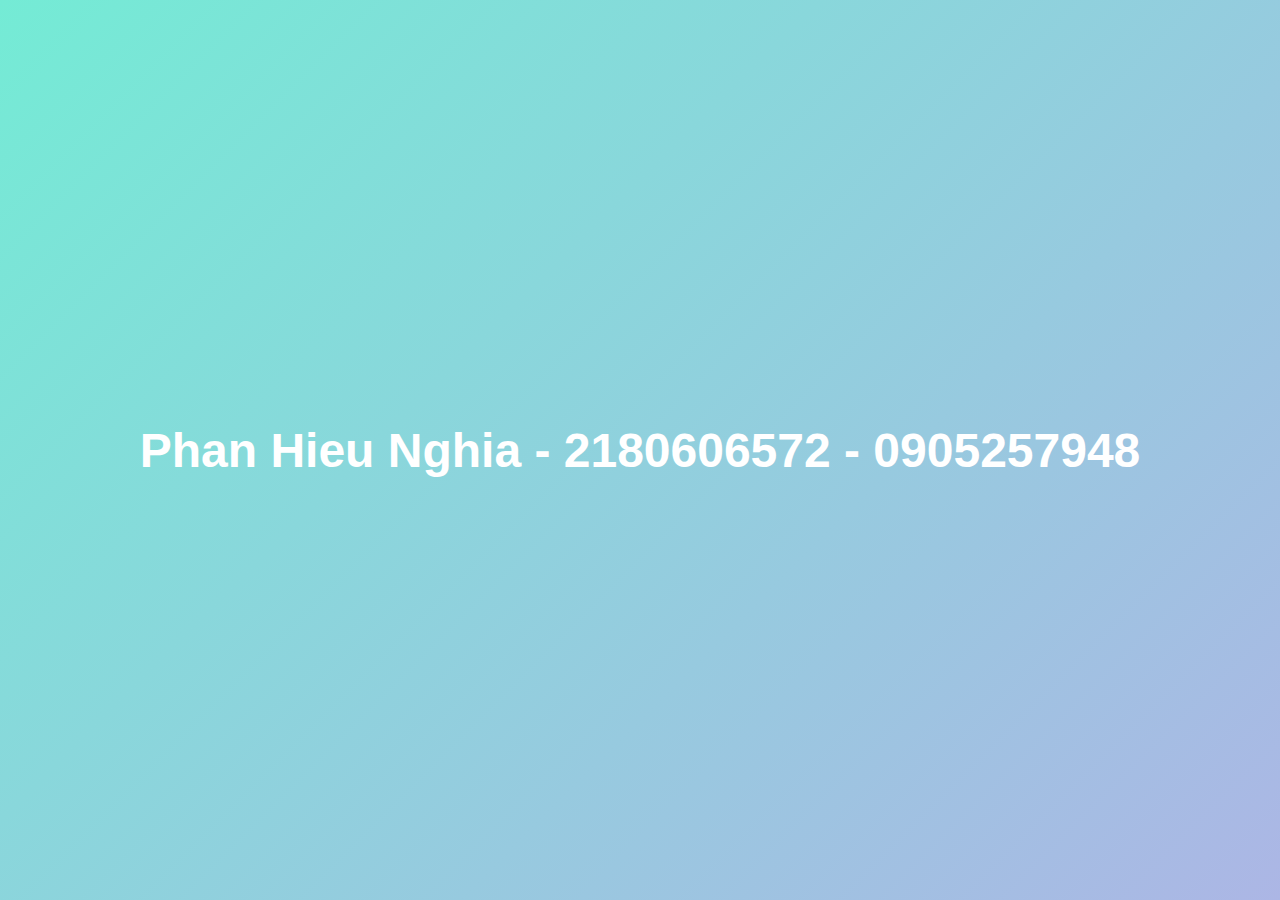
<file: nghia.html>
<!DOCTYPE html>
<html lang="vi">

<head>
    <meta charset="UTF-8">
    <meta name="viewport" content="width=device-width, initial-scale=1.0">
    <title>Welcome to This Website</title>
    <style>
        body {
            margin: 0;
            font-family: Arial, sans-serif;
            display: flex;
            justify-content: center;
            align-items: center;
            height: 100vh;
            background: linear-gradient(135deg, #74ebd5, #acb6e5);
            color: white;
            text-align: center;
            animation: backgroundAnimation 10s infinite alternate;
        }

        h1 {
            font-size: 3rem;
            margin: 0;
            opacity: 0;
            animation: fadeIn 2s forwards;
        }

        @keyframes backgroundAnimation {
            0% {
                background: linear-gradient(135deg, #74ebd5, #acb6e5);
            }

            100% {
                background: linear-gradient(135deg, #acb6e5, #74ebd5);
            }
        }

        @keyframes fadeIn {
            to {
                opacity: 1;
            }
        }
    </style>
</head>

<body>
    <h1>Phan Hieu Nghia - 2180606572 - 0905257948</h1>

    <script>
        window.onload = function () {
            const title = document.querySelector('h1');
            setTimeout(() => {
                title.style.opacity = 1;
            }, 500);
        };
    </script>
</body>

</html>
</file>
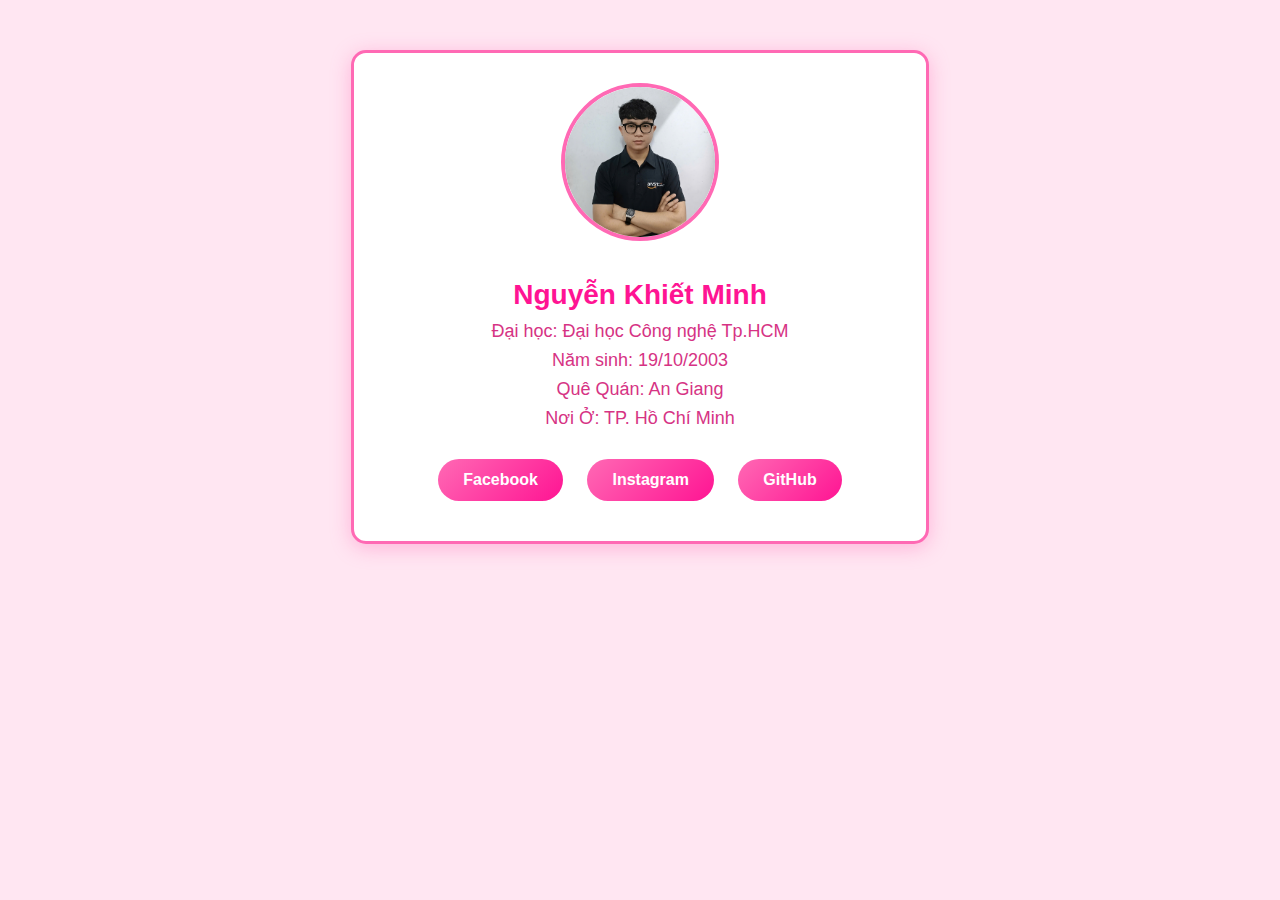
<file: NguyenKhietMinh_2180602594.html>
<!DOCTYPE html>
<html lang="vi">

<head>
    <meta charset="UTF-8">
    <meta name="viewport" content="width=device-width, initial-scale=1.0">
    <title>Trang Cá Nhân</title>
    <style>
        body {
            font-family: 'Poppins', sans-serif;
            background-color: #ffe6f2;
            text-align: center;
            margin: 0;
            padding: 0;
        }

        .container {
            width: 40%;
            margin: 50px auto;
            background: white;
            padding: 30px;
            border-radius: 15px;
            box-shadow: 0 4px 20px rgba(255, 105, 180, 0.4);
            border: 3px solid #ff69b4;
            transition: 0.3s;
        }

        .container:hover {
            transform: translateY(-5px);
        }

        .profile-img {
            width: 150px;
            height: 150px;
            border-radius: 50%;
            object-fit: cover;
            border: 4px solid #ff69b4;
            margin-bottom: 15px;
        }

        h1 {
            color: #ff1493;
            font-size: 28px;
            margin-bottom: 10px;
        }

        .info {
            font-size: 18px;
            margin: 8px 0;
            color: #d63384;
            font-weight: 500;
        }

        .social-links {
            margin-top: 20px;
        }

        .social-links a {
            display: inline-block;
            margin: 10px;
            text-decoration: none;
            color: white;
            background: linear-gradient(135deg, #ff69b4, #ff1493);
            padding: 12px 25px;
            border-radius: 25px;
            font-size: 16px;
            font-weight: bold;
            transition: 0.3s;
        }

        .social-links a:hover {
            background: linear-gradient(135deg, #ff1493, #ff69b4);
            transform: scale(1.05);
        }
    </style>
</head>

<body>
    <div class="container">
        <img src="NKM_profile.jpg" alt="Ảnh đại diện" class="profile-img">
        <h1>Nguyễn Khiết Minh</h1>
        <p class="info">Đại học: Đại học Công nghệ Tp.HCM</p>
        <p class="info">Năm sinh: 19/10/2003</p>
        <p class="info">Quê Quán: An Giang</p>
        <p class="info">Nơi Ở: TP. Hồ Chí Minh</p>
        <div class="social-links">
            <a href="https://www.facebook.com/nkm030603" target="_blank">Facebook</a>
            <a href="https://www.instagram.com/nkm030603/" target="_blank">Instagram</a>
            <a href="https://github.com/QUANGMINH003" target="_blank">GitHub</a>
        </div>
    </div>
</body>

</html>
</file>
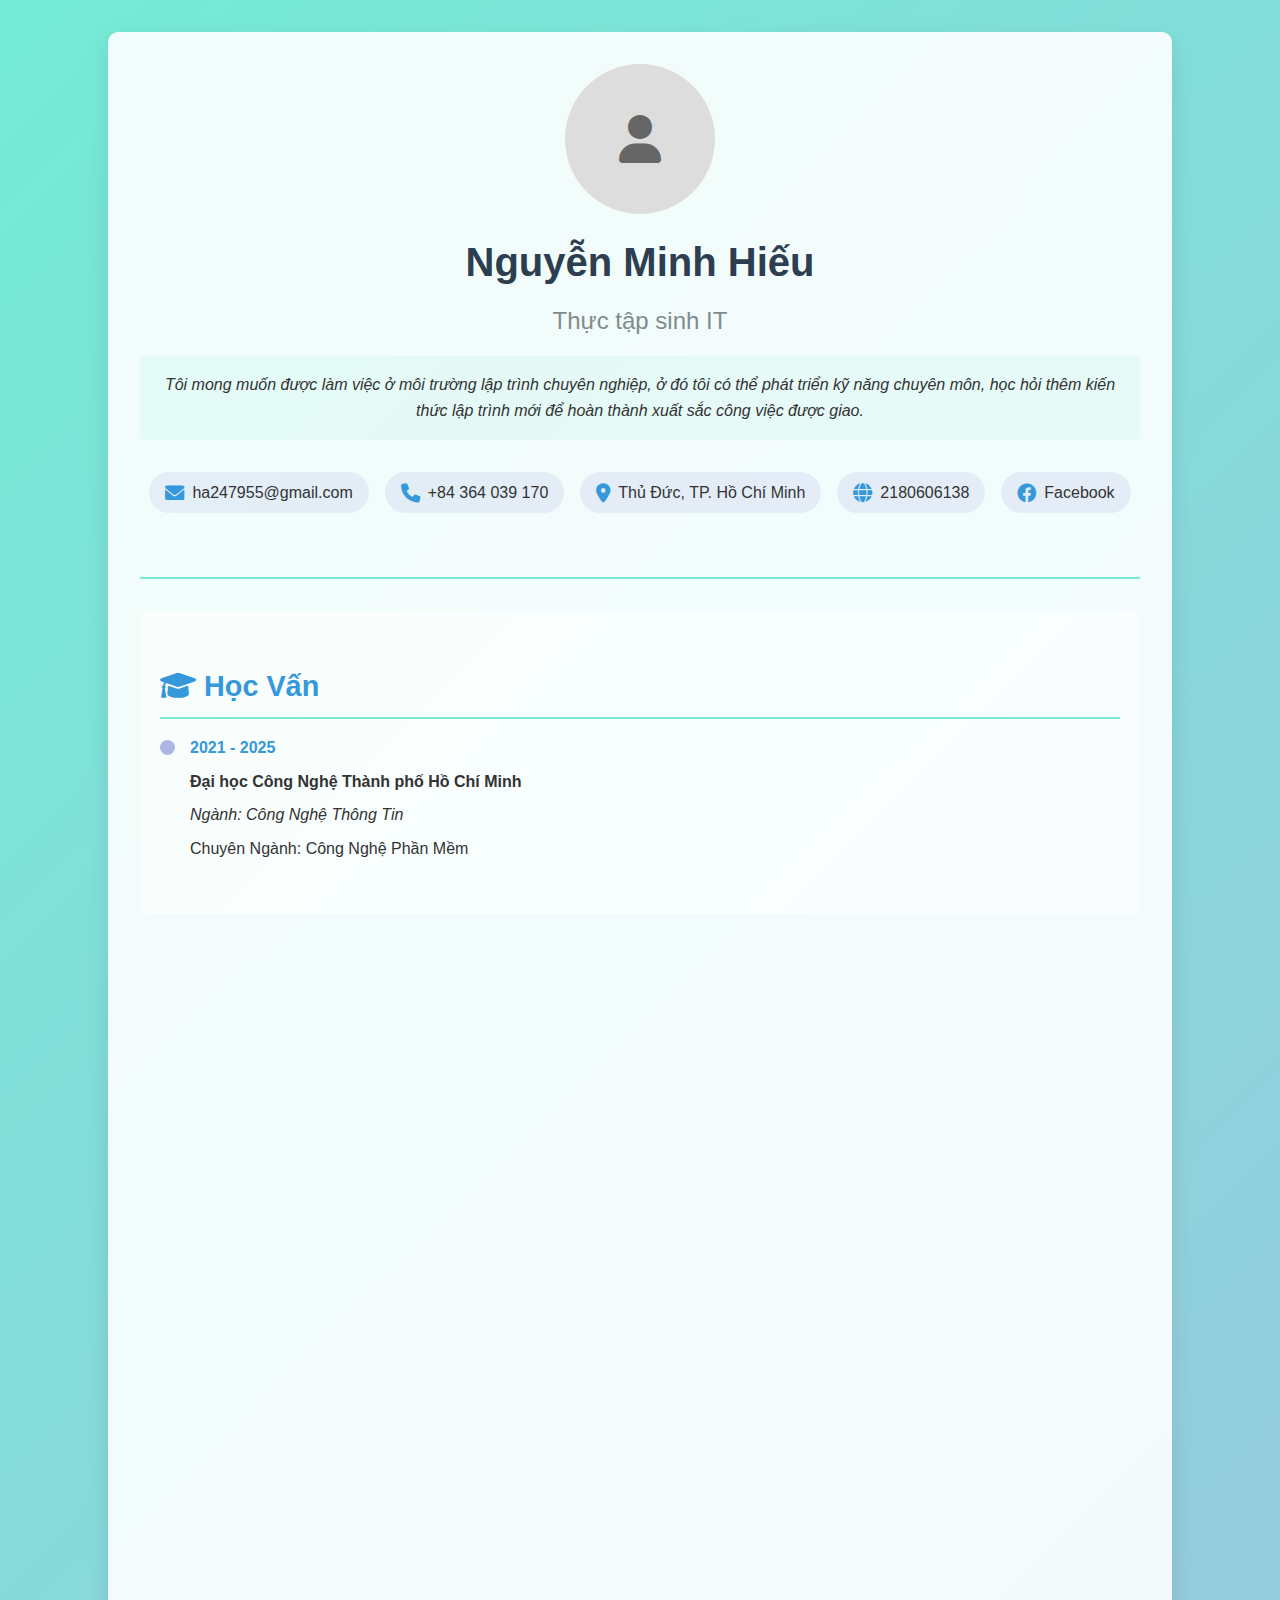
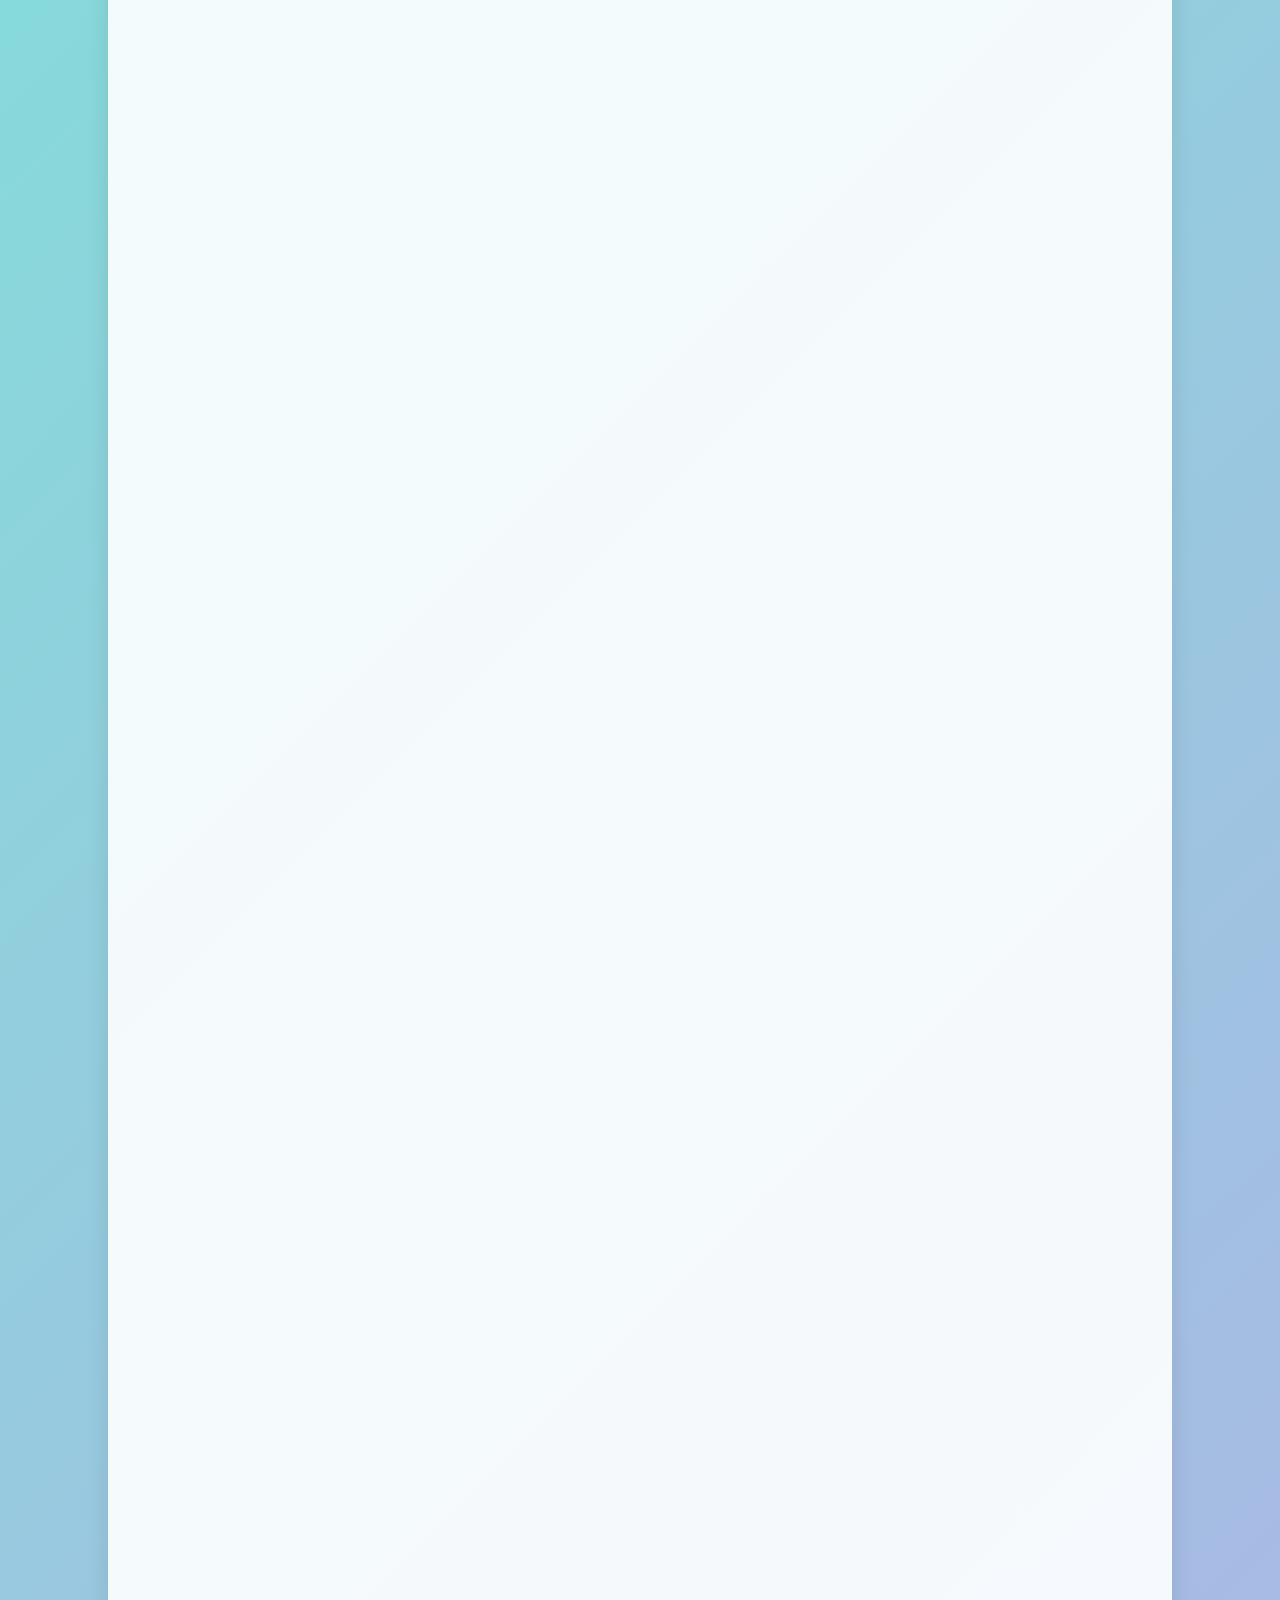
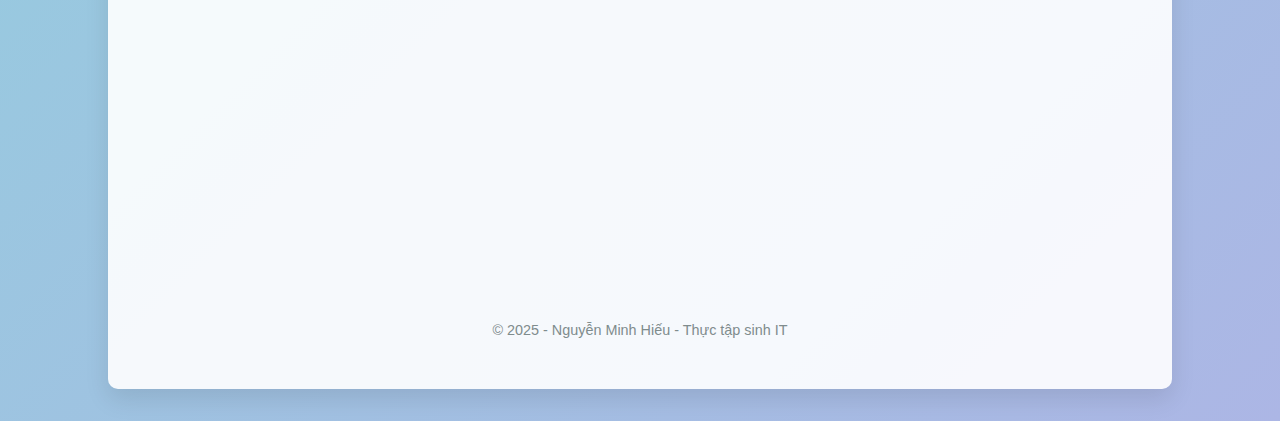
<file: NMHieu.html>
<!DOCTYPE html>
<html lang="vi">
<head>
    <meta charset="UTF-8">
    <meta name="viewport" content="width=device-width, initial-scale=1.0">
    <title>Nguyễn Minh Hiếu - CV</title>
    <style>
        :root {
            --primary-color: #74ebd5;
            --secondary-color: #acb6e5;
            --text-color: #333;
            --card-bg: rgba(255, 255, 255, 0.9);
            --section-padding: 20px;
        }
        
        body {
            margin: 0;
            font-family: 'Segoe UI', Tahoma, Geneva, Verdana, sans-serif;
            color: var(--text-color);
            background: linear-gradient(135deg, var(--primary-color), var(--secondary-color));
            animation: backgroundAnimation 15s infinite alternate;
            line-height: 1.6;
        }
        
        .container {
            max-width: 1000px;
            margin: 2rem auto;
            padding: 2rem;
            background-color: var(--card-bg);
            border-radius: 10px;
            box-shadow: 0 10px 25px rgba(0,0,0,0.1);
        }
        
        header {
            text-align: center;
            padding-bottom: 2rem;
            border-bottom: 2px solid var(--primary-color);
            margin-bottom: 2rem;
        }
        
        .profile-pic {
            width: 150px;
            height: 150px;
            border-radius: 50%;
            margin: 0 auto;
            background-color: #ddd;
            display: flex;
            align-items: center;
            justify-content: center;
            font-size: 3rem;
            color: #666;
            margin-bottom: 1rem;
        }
        
        h1 {
            font-size: 2.5rem;
            margin: 0.5rem 0;
            color: #2c3e50;
        }
        
        h2 {
            font-size: 1.8rem;
            margin-top: 2rem;
            margin-bottom: 1rem;
            color: #3498db;
            border-bottom: 2px solid var(--primary-color);
            padding-bottom: 0.5rem;
        }
        
        .role {
            font-size: 1.5rem;
            color: #7f8c8d;
            margin-bottom: 1rem;
        }
        
        .objective {
            font-style: italic;
            margin-bottom: 2rem;
            padding: 1rem;
            background-color: rgba(116, 235, 213, 0.1);
            border-radius: 5px;
        }
        
        .personal-info {
            display: flex;
            flex-wrap: wrap;
            justify-content: center;
            gap: 1rem;
            margin-bottom: 2rem;
        }
        
        .info-item {
            display: flex;
            align-items: center;
            gap: 0.5rem;
            background-color: rgba(172, 182, 229, 0.2);
            padding: 0.5rem 1rem;
            border-radius: 50px;
        }
        
        .info-item i {
            font-size: 1.2rem;
            color: #3498db;
        }
        
        .section {
            margin-bottom: 2rem;
            padding: var(--section-padding);
            background-color: rgba(255, 255, 255, 0.5);
            border-radius: 8px;
        }
        
        .timeline {
            position: relative;
        }
        
        .timeline-item {
            margin-bottom: 2rem;
            position: relative;
            padding-left: 30px;
        }
        
        .timeline-item:before {
            content: "";
            position: absolute;
            left: 0;
            top: 5px;
            width: 15px;
            height: 15px;
            border-radius: 50%;
            background-color: var(--secondary-color);
        }
        
        .timeline-item:after {
            content: "";
            position: absolute;
            left: 7px;
            top: 25px;
            width: 2px;
            height: calc(100% - 15px);
            background-color: var(--secondary-color);
        }
        
        .timeline-item:last-child:after {
            display: none;
        }
        
        .date {
            font-weight: bold;
            color: #3498db;
            margin-bottom: 0.5rem;
        }
        
        .place {
            font-weight: bold;
            margin-bottom: 0.5rem;
        }
        
        .position {
            font-style: italic;
            margin-bottom: 0.5rem;
        }
        
        .skills {
            display: flex;
            flex-wrap: wrap;
            gap: 1rem;
        }
        
        .skill {
            background-color: var(--secondary-color);
            color: white;
            padding: 0.5rem 1rem;
            border-radius: 50px;
            font-size: 0.9rem;
        }
        
        .project {
            background-color: rgba(172, 182, 229, 0.2);
            padding: 1rem;
            border-radius: 8px;
            margin-bottom: 1rem;
        }
        
        .project-title {
            font-weight: bold;
            font-size: 1.2rem;
            margin-bottom: 0.5rem;
        }
        
        .project-meta {
            display: flex;
            gap: 1rem;
            margin-bottom: 0.5rem;
            font-size: 0.9rem;
        }
        
        .hobbies {
            display: flex;
            flex-wrap: wrap;
            gap: 1rem;
        }
        
        .hobby {
            background-color: rgba(116, 235, 213, 0.2);
            padding: 0.5rem 1rem;
            border-radius: 50px;
            font-size: 0.9rem;
        }
        
        footer {
            text-align: center;
            margin-top: 2rem;
            font-size: 0.9rem;
            color: #7f8c8d;
        }
        
        @keyframes backgroundAnimation {
            0% { background: linear-gradient(135deg, var(--primary-color), var(--secondary-color)); }
            100% { background: linear-gradient(135deg, var(--secondary-color), var(--primary-color)); }
        }
        
        @media (max-width: 768px) {
            .container {
                margin: 1rem;
                padding: 1rem;
            }
            
            h1 {
                font-size: 2rem;
            }
            
            .personal-info {
                flex-direction: column;
                align-items: flex-start;
            }
        }
    </style>
    <link rel="stylesheet" href="https://cdnjs.cloudflare.com/ajax/libs/font-awesome/6.0.0/css/all.min.css">
</head>
<body>
    <div class="container">
        <header>
            <div class="profile-pic">
                <i class="fas fa-user"></i>
            </div>
            <h1>Nguyễn Minh Hiếu</h1>
            <div class="role">Thực tập sinh IT</div>
            <div class="objective">
                Tôi mong muốn được làm việc ở môi trường lập trình chuyên nghiệp, ở đó tôi
                có thể phát triển kỹ năng chuyên môn, học hỏi thêm kiến thức lập trình mới để
                hoàn thành xuất sắc công việc được giao.
            </div>
            <div class="personal-info">
                <div class="info-item">
                    <i class="fas fa-envelope"></i>
                    <span>ha247955@gmail.com</span>
                </div>
                <div class="info-item">
                    <i class="fas fa-phone"></i>
                    <span>+84 364 039 170</span>
                </div>
                <div class="info-item">
                    <i class="fas fa-map-marker-alt"></i>
                    <span>Thủ Đức, TP. Hồ Chí Minh</span>
                </div>
                <div class="info-item">
                    <i class="fas fa-globe"></i>
                    <span>2180606138</span>
                </div>
                <div class="info-item">
                    <i class="fab fa-facebook"></i>
                    <a href="https://www.facebook.com/profile.php?id=100015827550235" target="_blank" style="text-decoration: none; color: inherit;">Facebook</a>
                </div>
            </div>
        </header>

        <section class="section">
            <h2><i class="fas fa-graduation-cap"></i> Học Vấn</h2>
            <div class="timeline">
                <div class="timeline-item">
                    <div class="date">2021 - 2025</div>
                    <div class="place">Đại học Công Nghệ Thành phố Hồ Chí Minh</div>
                    <div class="position">Ngành: Công Nghệ Thông Tin</div>
                    <div>Chuyên Ngành: Công Nghệ Phần Mềm</div>
                </div>
            </div>
        </section>

        <section class="section">
            <h2><i class="fas fa-briefcase"></i> Kinh Nghiệm Làm Việc</h2>
            <div class="timeline">
                <div class="timeline-item">
                    <div class="date">2021 - 2022</div>
                    <div class="place">SushiBon</div>
                    <div class="position">Nhân Viên Phục Vụ</div>
                    <p>
                        Khi tôi làm công việc này nó mang lại cho tôi nhiều kinh nghiệm quý báu bao
                        gồm kỹ năng giao tiếp khi làm việc với nhiều tệp khách hàng khác nhau, giúp
                        tôi lắng nghe, thấu hiểu và phản hồi chuyên nghiệp. Tôi cũng rèn luyện khả
                        năng giải quyết vấn đề, làm việc nhóm, quản lý thời gian và nâng cao tính kiên
                        nhẫn, linh hoạt khi đối mặt với các tình huống bất ngờ. Ngoài ra, làm việc trong
                        ngành này giúp tôi mở rộng hiểu biết về văn hóa và cải thiện kỹ năng tổ chức,
                        quản lý công việc hiệu quả hơn.
                    </p>
                </div>
                <div class="timeline-item">
                    <div class="date">02/2024 - 03/2024</div>
                    <div class="place">Trường Đại học Công Nghệ Thành phố Hồ Chí Minh</div>
                    <div class="position">Thiết Kế Website Đặt Vé Xem Phim</div>
                    <p>
                        Khi thực hiện đồ án lập trình website, ngoài các kỹ năng cơ bản như HTML, CSS,
                        JS, C#, làm việc nhóm và quản lý thời gian, tôi còn rèn luyện thêm các kỹ năng
                        như thiết kế giao diện người dùng (UI/UX), tư duy hệ thống, tối ưu hóa hiệu
                        suất, kiểm thử và gỡ lỗi, bảo mật web, làm việc với API, viết tài liệu và giao tiếp
                        hiệu quả với bạn bè và giảng viên.
                    </p>
                    <p><a href="https://github.com/mhieu102/Nhom9_DoAnFinal_Java.git" target="_blank">Github Repository</a></p>
                </div>
                <div class="timeline-item">
                    <div class="date">03/2024 - 06/2024</div>
                    <div class="place">Trường Đại học Công Nghệ Thành phố Hồ Chí Minh</div>
                    <div class="position">Thiết Kế Website Bán Hàng Bằng Ngôn Ngữ Java</div>
                    <p>
                        Khi làm dự án website bán hàng bằng Java, tôi đã tích lũy kinh nghiệm trong
                        việc thiết kế và triển khai hệ thống quản lý sản phẩm và đơn hàng, sử dụng
                        Spring Boot để xây dựng dịch vụ web và APIs và tích hợp các dịch vụ thanh
                        toán. Tôi cũng cải thiện khả năng tối ưu hóa hiệu suất, xử lý truy vấn cơ sở dữ
                        liệu và đảm bảo bảo mật thông tin người dùng. Những kinh nghiệm này giúp
                        tôi hiểu sâu hơn về phát triển ứng dụng web, nâng cao kỹ năng lập trình và
                        quản lý dự án.
                    </p>
                    <p><a href="https://github.com/mhieu102/DO_AN_CO_SO.git" target="_blank">Github Repository</a></p>
                </div>
            </div>
        </section>

        <section class="section">
            <h2><i class="fas fa-project-diagram"></i> Dự Án</h2>
            <div class="project">
                <div class="project-title">Thiết Kế Website Đặt Vé Xem Phim</div>
                <div class="project-meta">
                    <div><strong>Thời gian:</strong> 03-2024</div>
                    <div><strong>Số người tham gia:</strong> 3</div>
                </div>
                <div><strong>Vị trí:</strong> Front-End</div>
                <div><strong>Vai trò:</strong> Xây dựng API, chỉnh sửa giao diện website, phát triển chức năng website.</div>
                <div><strong>Mục đích:</strong> Tạo giao diện thân thiện để người dùng dễ dàng lựa chọn phim và đặt vé.</div>
                <div><strong>Công nghệ sử dụng:</strong> Mô hình MVC, Ngôn ngữ C#.</div>
            </div>
            <div class="project">
                <div class="project-title">Thiết Kế Website bán truyện</div>
                <div class="project-meta">
                    <div><strong>Thời gian:</strong> 06-2024</div>
                    <div><strong>Số người tham gia:</strong> 3</div>
                </div>
                <div><strong>Vị trí:</strong> Lập trình viên Java</div>
                <div><strong>Vai trò:</strong> Phát triển tính năng theo sự hướng dẫn của leader.</div>
                <div><strong>Công nghệ sử dụng:</strong> Ngôn ngữ Java.</div>
            </div>
        </section>

        <section class="section">
            <h2><i class="fas fa-tools"></i> Các Kỹ Năng</h2>
            <div class="skills">
                <div class="skill">Ham Học Hỏi</div>
                <div class="skill">Kỹ Năng Làm Việc Nhóm</div>
                <div class="skill">Thành Thạo HTML, CSS, JS & C#</div>
                <div class="skill">Biết Sử Dụng Ngôn Ngữ Java</div>
                <div class="skill">Sử Dụng Git Trong Dự Án</div>
            </div>
        </section>

        <section class="section">
            <h2><i class="fas fa-certificate"></i> Chứng Chỉ</h2>
            <div class="timeline">
                <div class="timeline-item">
                    <div class="date">8-2024</div>
                    <div class="place">Kỹ Năng Giao Tiếp Và Làm Việc Nhóm</div>
                </div>
            </div>
        </section>

        <section class="section">
            <h2><i class="fas fa-trophy"></i> Danh Hiệu và Giải Thưởng</h2>
            <div class="timeline">
                <div class="timeline-item">
                    <div class="date">03-2024</div>
                    <div class="place">Đạt danh hiệu: Sinh Viên Tiêu Biểu</div>
                </div>
            </div>
        </section>

        <section class="section">
            <h2><i class="fas fa-heart"></i> Sở Thích</h2>
            <div class="hobbies">
                <div class="hobby">Lập Trình</div>
                <div class="hobby">Chơi Thể Thao (Cầu lông, bóng đá,...)</div>
                <div class="hobby">Nghe nhạc</div>
            </div>
        </section>

        <footer>
            <p>© 2025 - Nguyễn Minh Hiếu - Thực tập sinh IT</p>
        </footer>
    </div>

    <script>
        window.onload = function() {
            // Add subtle animations to elements
            const sections = document.querySelectorAll('.section');
            
            const fadeIn = function(entries) {
                entries.forEach(entry => {
                    if (entry.isIntersecting) {
                        entry.target.style.opacity = 1;
                        entry.target.style.transform = 'translateY(0)';
                    }
                });
            };
            
            const observer = new IntersectionObserver(fadeIn, {
                threshold: 0.1
            });
            
            sections.forEach(section => {
                section.style.opacity = 0;
                section.style.transform = 'translateY(20px)';
                section.style.transition = 'opacity 0.5s ease, transform 0.5s ease';
                observer.observe(section);
            });
        };
    </script>
</body>
</html>
</file>
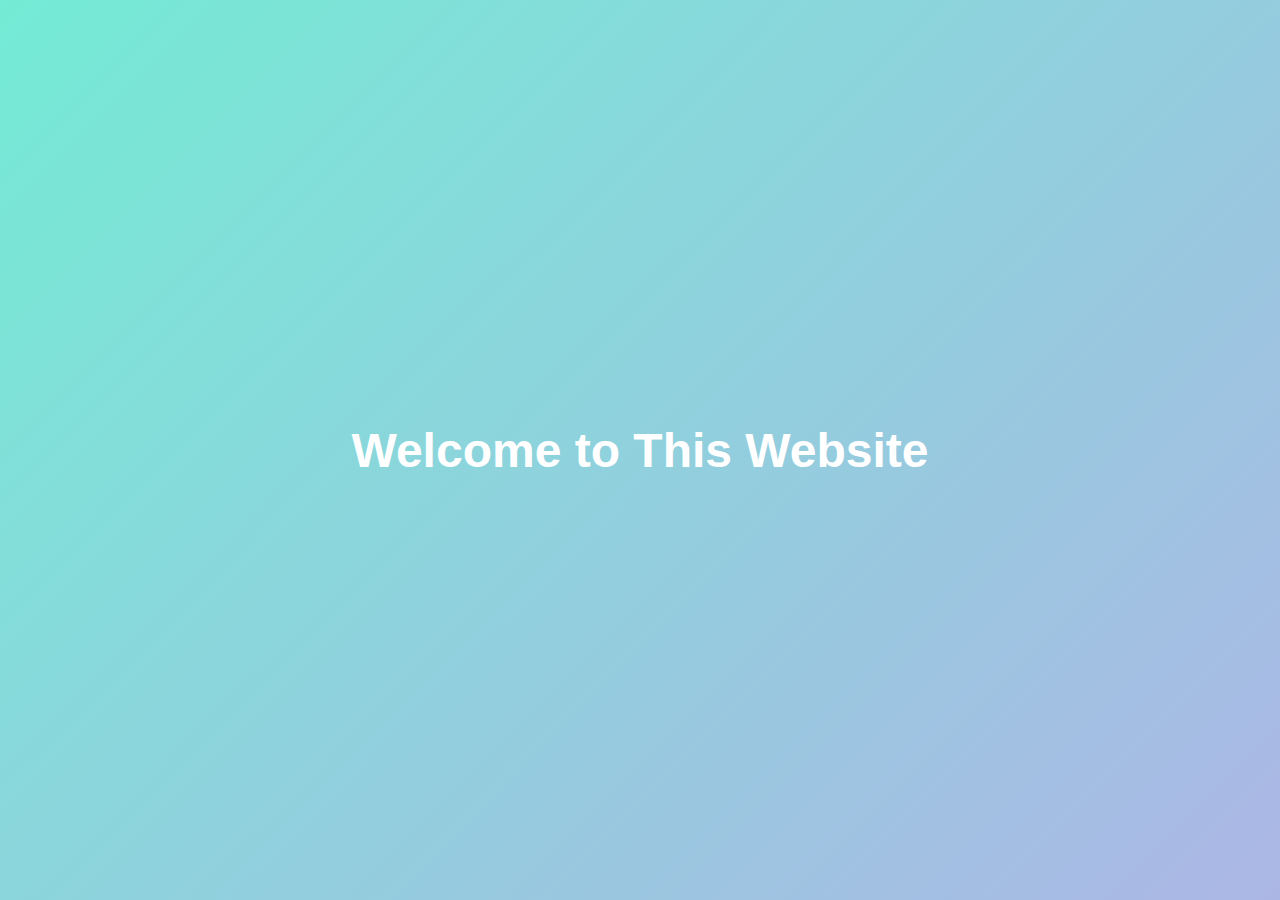
<file: welcome.html>
<!DOCTYPE html>
<html lang="vi">
<head>
    <meta charset="UTF-8">
    <meta name="viewport" content="width=device-width, initial-scale=1.0">
    <title>Welcome to This Website</title>
    <style>
        body {
            margin: 0;
            font-family: Arial, sans-serif;
            display: flex;
            justify-content: center;
            align-items: center;
            height: 100vh;
            background: linear-gradient(135deg, #74ebd5, #acb6e5);
            color: white;
            text-align: center;
            animation: backgroundAnimation 10s infinite alternate;
        }

        h1 {
            font-size: 3rem;
            margin: 0;
            opacity: 0;
            animation: fadeIn 2s forwards;
        }

        @keyframes backgroundAnimation {
            0% {
                background: linear-gradient(135deg, #74ebd5, #acb6e5);
            }
            100% {
                background: linear-gradient(135deg, #acb6e5, #74ebd5);
            }
        }

        @keyframes fadeIn {
            to {
                opacity: 1;
            }
        }
    </style>
</head>
<body>
    <h1>Welcome to This Website</h1>

    <script>
        window.onload = function() {
            const title = document.querySelector('h1');
            setTimeout(() => {
                title.style.opacity = 1;
            }, 500);
        };
    </script>
</body>
</html>
</file>
